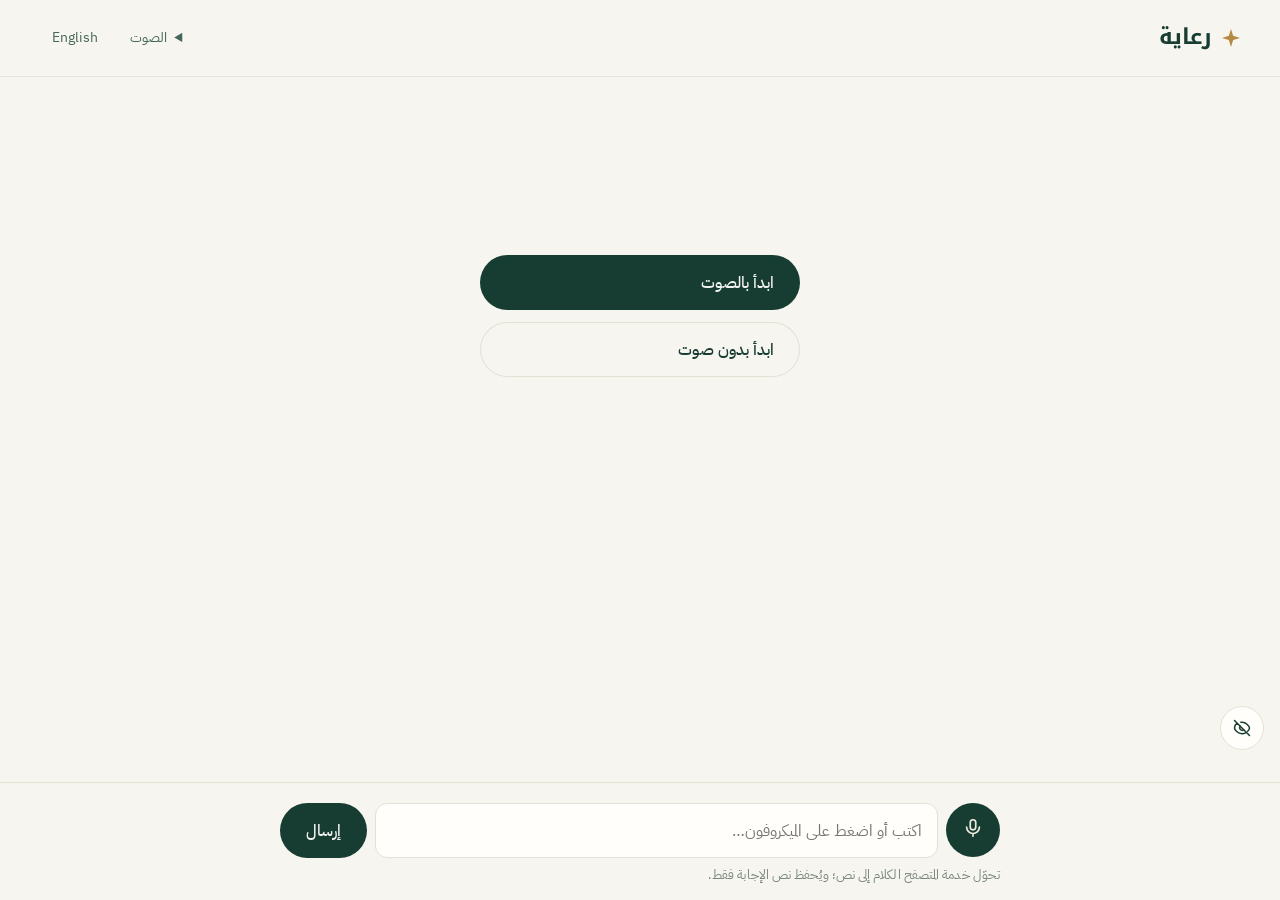
<file: web/chat.html>
<!doctype html>
<html lang="ar" dir="rtl">
<head>
<meta charset="utf-8">
<meta name="viewport" content="width=device-width,initial-scale=1">
<meta name="robots" content="noindex">
<title>Riaya | رعاية</title>
<link rel="manifest" href="manifest.webmanifest">
<meta name="theme-color" content="#0f2a3a">
<meta name="apple-mobile-web-app-capable" content="yes">
<meta name="apple-mobile-web-app-title" content="Riaya">
<link rel="apple-touch-icon" href="icons/icon-192.png">
<link rel="stylesheet" href="css/app.css">
<style>
body { display: flex; flex-direction: column; min-height: 100vh; }
.chat { flex: 1; max-width: 720px; width: 100%; margin: 0 auto; padding: 16px 16px 8px; }
.bubble { width: fit-content; max-width: 85%; padding: 14px 18px; border-radius: 22px; margin: 8px 0; line-height: 1.6; white-space: pre-line; }
.bot { background: var(--surface); box-shadow: var(--shadow); border-start-start-radius: 6px; }
.me { background: var(--brand); color: var(--brand-ink); margin-inline-start: auto; border-start-end-radius: 4px; }
.me small { opacity: .8; }
.dock { position: sticky; bottom: 0; background: var(--bg); border-top: 1px solid var(--line); padding: 10px 16px 14px; }
.dock .inner { max-width: 720px; margin: 0 auto; }
.chips { display: flex; flex-wrap: wrap; gap: 8px; margin-bottom: 10px; }
.chips .opt { background: var(--surface); }
.inputrow { display: flex; gap: 8px; align-items: center; }
.mic { width: 54px; height: 54px; border-radius: 50%; border: 0; background: radial-gradient(120% 120% at 30% 20%, #2a4361, #0d1b2a); color: var(--brand-ink); font-size: 22px; cursor: pointer; flex: none; }
.mic.live { background: var(--alert); animation: pulse 1.2s infinite; }
@keyframes pulse { 0% { box-shadow: 0 0 0 0 rgba(179,57,47,.5); } 100% { box-shadow: 0 0 0 14px rgba(179,57,47,0); } }
.settings { display: flex; gap: 8px; flex-wrap: wrap; align-items: center; font-size: 14px; }
.settings select { width: auto; padding: 6px 8px; }
.typing { color: var(--muted); font-size: 13px; }
.vset { position: relative; }
.vset summary { text-decoration: none; padding: 8px 12px; border-radius: 999px; color: var(--ink-2); }
.vpanel { position: absolute; inset-inline-end: 0; top: 44px; background: var(--surface); border: 1px solid var(--line); border-radius: 16px; padding: 14px; width: 280px;
  display: flex; flex-direction: column; gap: 10px; z-index: 10; }
.vpanel select { width: 100%; }
.startpad { display: flex; flex-direction: column; gap: 12px; align-items: stretch; max-width: 320px; margin: 18vh auto 0; }
.bot { border: 1px solid var(--line); box-shadow: none; }
.mic { background: var(--gulf) !important; }
.mic.live { background: var(--alert) !important; }
</style>
</head>
<body class="has-dock">
<a class="skip-link" href="#log">Skip to content</a>
<header class="top"><div class="brand"><i></i><a href="index.html" style="color:inherit;text-decoration:none" id="brand"></a></div><div class="spacer"></div>
  <div class="settings">
    <details class="vset"><summary id="lblVoice"></summary>
      <div class="vpanel">
        <label><input type="checkbox" id="voiceOn" checked> <span>🔊</span></label>
        <select id="voice" aria-label="voice"></select>
        <label><input type="checkbox" id="handsFree"> <span id="lblHands"></span></label>
        <label><input type="checkbox" id="private"> <span id="lblPrivate"></span></label>
        <div class="muted small" id="voiceNote"></div>
      </div></details>
    <button class="chip" id="langBtn"></button>
  </div>
</header>
<main class="chat" id="log" aria-live="polite"></main>
<div class="dock"><div class="inner">
  <div class="chips" id="chips"></div>
  <div class="inputrow">
    <button class="mic" id="mic" aria-label="speak"><svg width="22" height="22" viewBox="0 0 24 24" fill="none" stroke="#f1ece3" stroke-width="1.8" stroke-linecap="round"><rect x="9" y="3" width="6" height="11" rx="3"/><path d="M5 11a7 7 0 0 0 14 0M12 18v3"/></svg></button>
    <input type="text" id="text" autocomplete="off">
    <button class="btn" id="send"></button>
  </div>
  <div class="muted small" id="micNote" style="margin-top:6px"></div>
</div></div>
<script src="js/common.js"></script>
<script src="js/i18n.js"></script>
<script src="js/nlu.js"></script>
<script src="js/voice.js"></script>
<script src="js/chat.js"></script>
</body>
</html>
</file>
<file: web/css/app.css>
/* Riaya visual system
   Idea: the mashrabiya — a lattice screen that lets you see out without being seen.
   Palette: kandura white, Gulf-night blue, saffron. Type: Noto Kufi Arabic (display), IBM Plex (text).
   Fonts are self-hosted (SIL Open Font License): no third-party requests. */
@font-face { font-family: "Plex"; src: url("../fonts/ibm-plex-sans-latin-300-normal.woff2") format("woff2"); font-weight: 300; font-display: swap; unicode-range: U+0000-00FF, U+2000-206F; }
@font-face { font-family: "Plex"; src: url("../fonts/ibm-plex-sans-latin-400-normal.woff2") format("woff2"); font-weight: 400; font-display: swap; unicode-range: U+0000-00FF, U+2000-206F; }
@font-face { font-family: "Plex"; src: url("../fonts/ibm-plex-sans-latin-500-normal.woff2") format("woff2"); font-weight: 500; font-display: swap; unicode-range: U+0000-00FF, U+2000-206F; }
@font-face { font-family: "Plex"; src: url("../fonts/ibm-plex-sans-latin-600-normal.woff2") format("woff2"); font-weight: 600; font-display: swap; unicode-range: U+0000-00FF, U+2000-206F; }
@font-face { font-family: "Plex"; src: url("../fonts/ibm-plex-sans-arabic-arabic-300-normal.woff2") format("woff2"); font-weight: 300; font-display: swap; unicode-range: U+0600-06FF, U+0750-077F, U+FB50-FDFF, U+FE70-FEFF; }
@font-face { font-family: "Plex"; src: url("../fonts/ibm-plex-sans-arabic-arabic-400-normal.woff2") format("woff2"); font-weight: 400; font-display: swap; unicode-range: U+0600-06FF, U+0750-077F, U+FB50-FDFF, U+FE70-FEFF; }
@font-face { font-family: "Plex"; src: url("../fonts/ibm-plex-sans-arabic-arabic-500-normal.woff2") format("woff2"); font-weight: 500; font-display: swap; unicode-range: U+0600-06FF, U+0750-077F, U+FB50-FDFF, U+FE70-FEFF; }
@font-face { font-family: "Plex"; src: url("../fonts/ibm-plex-sans-arabic-arabic-600-normal.woff2") format("woff2"); font-weight: 600; font-display: swap; unicode-range: U+0600-06FF, U+0750-077F, U+FB50-FDFF, U+FE70-FEFF; }
@font-face { font-family: "Kufi"; src: url("../fonts/noto-kufi-arabic-arabic-300-normal.woff2") format("woff2"); font-weight: 300; font-display: swap; }
@font-face { font-family: "Kufi"; src: url("../fonts/noto-kufi-arabic-arabic-500-normal.woff2") format("woff2"); font-weight: 500; font-display: swap; }
@font-face { font-family: "Kufi"; src: url("../fonts/noto-kufi-arabic-arabic-700-normal.woff2") format("woff2"); font-weight: 700; font-display: swap; }

:root {
  --kandura: #f7f5ef;   /* page */
  --pearl: #fffefa;     /* raised surfaces */
  --sand: #eee9dd;      /* quiet fills, chips */
  --gulf: #173d32;      /* ink and the night panel */
  --gulf-2: #45665a;    /* secondary ink */
  --tide: #78877d;      /* muted text */
  --saffron: #b58a45;   /* one accent, used sparingly */
  --line: #e5e0d4;

  --bg: var(--kandura); --surface: var(--pearl); --raise: var(--sand); --ink: var(--gulf); --ink-2: var(--gulf-2); --muted: var(--tide);
  --brand: var(--gulf); --brand-ink: #f2f3f0; --accent: var(--saffron); --accent-soft: #f4ead7; --soft: var(--sand);
  --good: #28634a; --warn: #946c2d; --alert: #a84337; --info: #426b77;
  --font: "Plex", system-ui, -apple-system, "Segoe UI", sans-serif;
  --display: "Kufi", "Plex", system-ui, sans-serif;
  --r-lg: 28px; --r-md: 16px; --r-sm: 10px;
}
@media (prefers-color-scheme: dark) {
  :root:not([data-theme="light"]) {
    --bg: #111d18; --surface: #192820; --raise: #24382e; --ink: #f2f1e9; --ink-2: #d0d8cf; --muted: #a1b0a4; --line: #34483b;
    --brand: #e9eee5; --brand-ink: #14251d; --accent-soft: #342f22; --soft: #24382e;
    --good: #8dc4a4; --warn: #dfb66c; --alert: #ee9285; --info: #91bdc4;
  }
}
:root[data-theme="dark"] {
  --bg: #091a24; --surface: #0f2433; --raise: #16303f; --ink: #eef0ec; --ink-2: #c3ccd1; --muted: #8fa1ab; --line: #1f3a4a;
  --brand: #eef0ec; --brand-ink: #091a24; --accent-soft: #2a2a1e; --soft: #16303f;
  --good: #7ec0a4; --warn: #e2b260; --alert: #ec8a7e; --info: #8cbbe0;
}
* { box-sizing: border-box; }
html, body { margin: 0; }
body { background: var(--bg); color: var(--ink); font: 400 16px/1.7 var(--font); -webkit-font-smoothing: antialiased; }
a { color: var(--ink); text-underline-offset: 4px; text-decoration-thickness: 1px; text-decoration-color: var(--saffron); }
button { font: inherit; }
:focus-visible { outline: 2px solid var(--saffron); outline-offset: 3px; }
@media (prefers-reduced-motion: reduce) { *, *::before, *::after { animation: none !important; transition: none !important; } }

/* header */
.top { display: flex; align-items: center; gap: 12px; padding: 18px clamp(16px, 4vw, 40px); position: sticky; top: 0; z-index: 5;
  background: color-mix(in srgb, var(--bg) 90%, transparent); backdrop-filter: blur(12px); }
.brand { font-family: var(--display); font-weight: 700; font-size: 22px; display: flex; align-items: center; gap: 10px; color: var(--ink); text-decoration: none; }
.brand i { width: 18px; height: 18px; display: inline-block; background: var(--saffron);
  clip-path: polygon(50% 0, 62% 38%, 100% 50%, 62% 62%, 50% 100%, 38% 62%, 0 50%, 38% 38%); }
.brand .muted { display: none; }
.spacer { flex: 1; }
.chip { border: 0; background: transparent; color: var(--ink-2); padding: 8px 12px; border-radius: 999px; cursor: pointer; font-size: 14px; text-decoration: none; }
.chip:hover { background: var(--raise); color: var(--ink); }
.chip.exit { display: none; }

/* layout */
.wrap { max-width: 780px; margin: 0 auto; padding: 16px clamp(16px, 4vw, 32px) 96px; }
.wide { max-width: 1240px; }
.card { background: var(--surface); border-radius: var(--r-md); padding: 26px; margin: 16px 0; border: 1px solid var(--line); }
h1 { font-family: var(--display); font-weight: 500; font-size: clamp(34px, 5.4vw, 58px); line-height: 1.25; margin: 12px 0 18px; letter-spacing: -.01em; }
:root[dir="ltr"] h1, html:not([dir]) h1 { font-family: var(--font); font-weight: 300; letter-spacing: -.025em; line-height: 1.08; }
h2 { font-family: var(--display); font-weight: 500; font-size: 24px; line-height: 1.45; margin: 0 0 10px; }
:root[dir="ltr"] h2, html:not([dir]) h2 { font-family: var(--font); font-weight: 500; letter-spacing: -.01em; line-height: 1.25; }
h3 { font-size: 15px; font-weight: 600; color: var(--ink); margin: 24px 0 8px; }
.lead { font-size: 19px; color: var(--ink-2); max-width: 32em; }
.muted { color: var(--muted); font-size: 14px; }
.small { font-size: 13px; }

/* buttons */
.btn { display: inline-flex; align-items: center; gap: 10px; background: var(--brand); color: var(--brand-ink); border: 0; padding: 14px 24px; border-radius: var(--r-sm);
  cursor: pointer; font-weight: 500; text-decoration: none; }
.btn:hover { background: color-mix(in srgb, var(--brand) 88%, var(--saffron)); }
.btn.ghost { background: transparent; color: var(--ink); box-shadow: inset 0 0 0 1px var(--line); }
.btn.ghost:hover { box-shadow: inset 0 0 0 1px var(--ink); }
.btn.danger { background: transparent; color: var(--alert); box-shadow: inset 0 0 0 1px color-mix(in srgb, var(--alert) 45%, transparent); }
.btn:disabled { opacity: .4; cursor: default; }
.row { display: flex; gap: 12px; flex-wrap: wrap; align-items: center; }
.grid2 { display: grid; grid-template-columns: 1fr 1fr; gap: 16px; }
.grid2 > .card { margin: 0; }
@media (max-width: 680px) { .grid2 { grid-template-columns: 1fr; } .card { padding: 20px; } }

/* landing: the mashrabiya */
.hero { display: grid; grid-template-columns: 1.05fr .95fr; gap: clamp(24px, 5vw, 64px); align-items: center; padding: 24px 0 40px; }
.hero-wrap { max-width: 1180px; margin: 0 auto; padding: 0 clamp(16px, 4vw, 40px) 80px; }
@media (max-width: 860px) { .hero { grid-template-columns: 1fr; } .screen { order: -1; max-height: 320px; } }
.screen { position: relative; aspect-ratio: 1 / 1.05; border-radius: var(--r-lg); overflow: hidden; background: var(--gulf); }
.screen svg.lattice { position: absolute; inset: 0; width: 100%; height: 100%; }
.screen .window { position: absolute; inset: 30% 18% auto 18%; border-radius: 999px 999px var(--r-md) var(--r-md); background: #0b2230;
  padding: 28px 22px 22px; color: #e9ece7; text-align: center; box-shadow: 0 0 0 10px var(--gulf); }
.screen .window p { margin: 8px 0 0; font-size: 14px; color: #a9bac4; }
.voice { display: flex; justify-content: center; gap: 4px; align-items: center; height: 34px; margin: 0 auto 12px; }
.voice span { width: 4px; border-radius: 2px; background: var(--saffron); height: 30%; animation: talk 1.6s ease-in-out infinite; }
.voice span:nth-child(2) { animation-delay: .2s } .voice span:nth-child(3) { animation-delay: .4s } .voice span:nth-child(4) { animation-delay: .1s }
.voice span:nth-child(5) { animation-delay: .3s } .voice span:nth-child(6) { animation-delay: .5s } .voice span:nth-child(7) { animation-delay: .15s }
@keyframes talk { 0%, 100% { height: 25% } 50% { height: 100% } }
.paths { margin: 30px 0 8px; display: flex; flex-direction: column; gap: 10px; max-width: 520px; }
.path { display: grid; grid-template-columns: 1fr auto; align-items: center; gap: 16px; text-decoration: none; color: inherit; text-align: start;
  border-radius: var(--r-md); padding: 18px 22px; background: transparent; border: 1px solid var(--line); cursor: pointer; font: inherit; width: 100%; }
.path:hover { border-color: var(--ink); }
.path.primary { background: var(--gulf); color: #eef0ec; border-color: var(--gulf); }
.path.primary:hover { background: #163a4e; }
.path b { display: block; font-weight: 500; font-size: 18px; }
.path span.d { font-size: 14px; color: var(--muted); }
.path.primary span.d { color: #a9bac4; }
.path .len { font-size: 13px; color: var(--muted); white-space: nowrap; }
.path.primary .len { color: var(--saffron); }
.proof { max-width: 34em; color: var(--ink-2); margin: 26px 0 0; font-size: 15px; }
.proof strong { color: var(--ink); font-weight: 600; }
.steps { display: grid; grid-template-columns: repeat(3, 1fr); gap: clamp(20px, 4vw, 48px); padding-top: 34px; border-top: 1px solid var(--line); }
@media (max-width: 760px) { .steps { grid-template-columns: 1fr; } }
.steps div { position: relative; padding-top: 4px; }
.steps b { display: block; font-weight: 600; margin-bottom: 6px; }
.steps .n { font-family: var(--display); color: var(--saffron); font-size: 15px; display: block; margin-bottom: 6px; }
.promise { display: flex; gap: 14px; align-items: flex-start; padding: 12px 0; }
.promise b { display: block; }
.dot { width: 6px; height: 6px; background: var(--saffron); margin-top: 11px; flex: none; transform: rotate(45deg); }

/* forms */
label.q { display: block; font-weight: 500; margin: 26px 0 10px; font-size: 17px; }
.help { font-size: 13px; color: var(--muted); margin: -4px 0 10px; }
input[type=number], input[type=text], input[type=password], select, textarea { width: 100%; padding: 13px 15px; border: 1px solid var(--line); border-radius: var(--r-sm);
  background: var(--surface); color: var(--ink); font: inherit; }
input:focus, select:focus, textarea:focus { outline: none; border-color: var(--ink); }
.opts { display: flex; flex-wrap: wrap; gap: 8px; }
.opt { padding: 10px 16px; border-radius: var(--r-sm); cursor: pointer; background: var(--surface); color: var(--ink-2); user-select: none; border: 1px solid var(--line); }
.opt:hover { border-color: var(--ink-2); color: var(--ink); }
.opt.on { background: var(--ink); border-color: var(--ink); color: var(--bg); }
.opt.skip { background: transparent; border-style: dashed; color: var(--muted); }
.progress { height: 2px; background: var(--line); overflow: hidden; margin: 8px 0 2px; }
.progress div { height: 100%; background: var(--saffron); transition: width .4s ease; }
.check { display: flex; gap: 14px; align-items: flex-start; padding: 18px 0; border-bottom: 1px solid var(--line); cursor: pointer; }
.check input { margin-top: 5px; width: 18px; height: 18px; accent-color: var(--gulf); }

/* content */
.tag { display: inline-block; font-size: 12px; padding: 3px 10px; border-radius: 999px; background: var(--raise); color: var(--ink-2); margin-inline-end: 6px; }
.grade { display: inline-block; font-size: 10px; font-weight: 600; padding: 2px 6px; border-radius: 4px; color: #fff; }
.gA { background: #2f6b56; } .gB { background: #5f8466; } .gC { background: #a06a17; } .gD { background: #7d7468; }
.banner { padding: 16px 18px; border-radius: var(--r-sm); margin: 14px 0; background: var(--raise); }
.banner.info { background: var(--raise); }
.banner.alert { background: color-mix(in srgb, var(--alert) 10%, var(--surface)); color: var(--alert); }
.next { background: var(--gulf); color: #eef0ec; border-color: var(--gulf); position: relative; overflow: hidden; }
.next::after { content: ""; position: absolute; inset-inline-end: -40px; top: -40px; width: 200px; height: 200px; opacity: .12;
  background: radial-gradient(circle, var(--saffron) 2px, transparent 2.5px) 0 0 / 18px 18px; }
.next .muted, .next .small { color: #a9bac4; }
.next h2 { color: #fff; }
.next.banner.alert { background: #3b1712; color: #fbe9e5; }
.plan-item { padding: 18px 0; border-bottom: 1px solid var(--line); }
.plan-item:last-child { border-bottom: 0; }
.plan-item b { font-weight: 500; font-size: 17px; }
.why { font-size: 13px; color: var(--muted); margin-top: 6px; }
details summary { cursor: pointer; color: var(--ink-2); font-size: 14px; text-decoration: underline; text-decoration-color: var(--saffron); text-underline-offset: 4px; }
.code { font-family: ui-monospace, "SF Mono", monospace; font-size: 28px; letter-spacing: 6px; font-weight: 600; }
.foot { text-align: center; padding: 28px; font-size: 13px; color: var(--muted); }
table { width: 100%; border-collapse: collapse; font-size: 14px; }
th, td { padding: 10px 8px; border-bottom: 1px solid var(--line); text-align: start; vertical-align: top; }
th { font-weight: 500; color: var(--muted); font-size: 13px; }
.pill { font-size: 12px; padding: 3px 10px; border-radius: 999px; background: var(--raise); }
.lvl-emergency, .lvl-urgent_specialist, .lvl-same_day_primary { background: color-mix(in srgb, var(--alert) 13%, var(--surface)); color: var(--alert); }
.lvl-andrology, .lvl-fertility_services { background: color-mix(in srgb, var(--warn) 15%, var(--surface)); color: var(--warn); }
.lvl-primary_care { background: color-mix(in srgb, var(--info) 13%, var(--surface)); color: var(--info); }
.lvl-self_care { background: color-mix(in srgb, var(--good) 13%, var(--surface)); color: var(--good); }
.hidden { display: none !important; }
.stars { display: flex; gap: 8px; }
.stars button { width: 40px; height: 40px; border-radius: var(--r-sm); border: 1px solid var(--line); background: var(--surface); color: var(--ink-2); cursor: pointer; }
.stars button.on { background: var(--ink); color: var(--bg); border-color: var(--ink); }

.screen .window b { display: block; font-family: var(--display); font-weight: 500; font-size: 18px; }
@media (max-width: 860px) { .screen .window { inset: 22% 12% auto 12%; padding: 22px 16px 18px; } }

html.big body { font-size: 19px; }
html.big .small, html.big .muted { font-size: 16px; }
html.big label.q { font-size: 20px; }

/* Competition polish — clinical luxury */
body { letter-spacing: .005em; }
.top { border-bottom: 1px solid color-mix(in srgb, var(--line) 72%, transparent); }
.brand i { border-radius: 2px; }
.card { box-shadow: 0 8px 28px rgba(27, 47, 35, .035); transition: border-color .2s ease, box-shadow .2s ease, transform .2s ease; }
.card:hover { border-color: color-mix(in srgb, var(--accent) 38%, var(--line)); }
.btn { border-radius: 999px; padding-inline: 26px; min-height: 48px; transition: transform .18s ease, background .18s ease, box-shadow .18s ease; }
.btn:hover { transform: translateY(-1px); box-shadow: 0 8px 18px rgba(23, 61, 50, .12); }
.btn.ghost { border-radius: 999px; }
.chip { border-radius: 999px; }
.path { border-radius: 18px; padding: 20px 22px; transition: transform .18s ease, border-color .18s ease, box-shadow .18s ease, background .18s ease; }
.path:hover { transform: translateY(-2px); box-shadow: 0 10px 24px rgba(23, 61, 50, .07); }
.path.primary { background: var(--gulf); border-color: var(--gulf); }
.screen { box-shadow: 0 24px 70px rgba(23, 61, 50, .16); }
.screen .window { background: #102b22; box-shadow: 0 0 0 10px var(--gulf), 0 18px 45px rgba(0,0,0,.16); }
.progress { height: 4px; border-radius: 99px; }
.progress div { border-radius: 99px; }
.opt { border-radius: 999px; transition: background .16s ease, border-color .16s ease, color .16s ease; }
.opt.on { background: var(--gulf); border-color: var(--gulf); color: #fffefa; }
input[type=number], input[type=text], input[type=password], select, textarea { border-radius: 12px; transition: border-color .16s ease, box-shadow .16s ease; }
input:focus, select:focus, textarea:focus { border-color: var(--accent); box-shadow: 0 0 0 3px color-mix(in srgb, var(--accent) 16%, transparent); }
.check { border-radius: 12px; padding-inline: 12px; }
.qitem { transition: border-color .16s ease, background .16s ease; }
.qitem:hover { border-color: var(--accent); background: var(--surface); }
.stat { font-variant-numeric: tabular-nums; letter-spacing: -.03em; }
@media (prefers-reduced-motion: no-preference) {
  .landing .hero > div:first-child { animation: riaya-rise .55s ease both; }
  .landing .screen { animation: riaya-rise .7s .08s ease both; }
  @keyframes riaya-rise { from { opacity: 0; transform: translateY(12px); } to { opacity: 1; transform: translateY(0); } }
}
@media (max-width: 680px) {
  .wrap { padding-bottom: 56px; }
  .hero-wrap { padding-bottom: 52px; }
  .path { padding: 16px; }
  .path b { font-size: 16px; }
}
.opt:focus-visible, .chip:focus-visible, .path:focus-visible, summary:focus-visible { outline: 2px solid var(--accent); outline-offset: 2px; }
.skip-link { position: absolute; inset-inline-start: 8px; top: -60px; background: var(--ink); color: var(--bg); padding: 8px 14px; border-radius: 8px; z-index: 100; }
.skip-link:focus { top: 8px; }

.demo-bar{background:#f6e7c8;color:#4a3410;font-size:13px;text-align:center;padding:6px 16px;border-bottom:1px solid #e2c98f}
@media (prefers-color-scheme:dark){.demo-bar{background:#3a2e17;color:#f3e3c0;border-color:#5c4823}}
</file>
